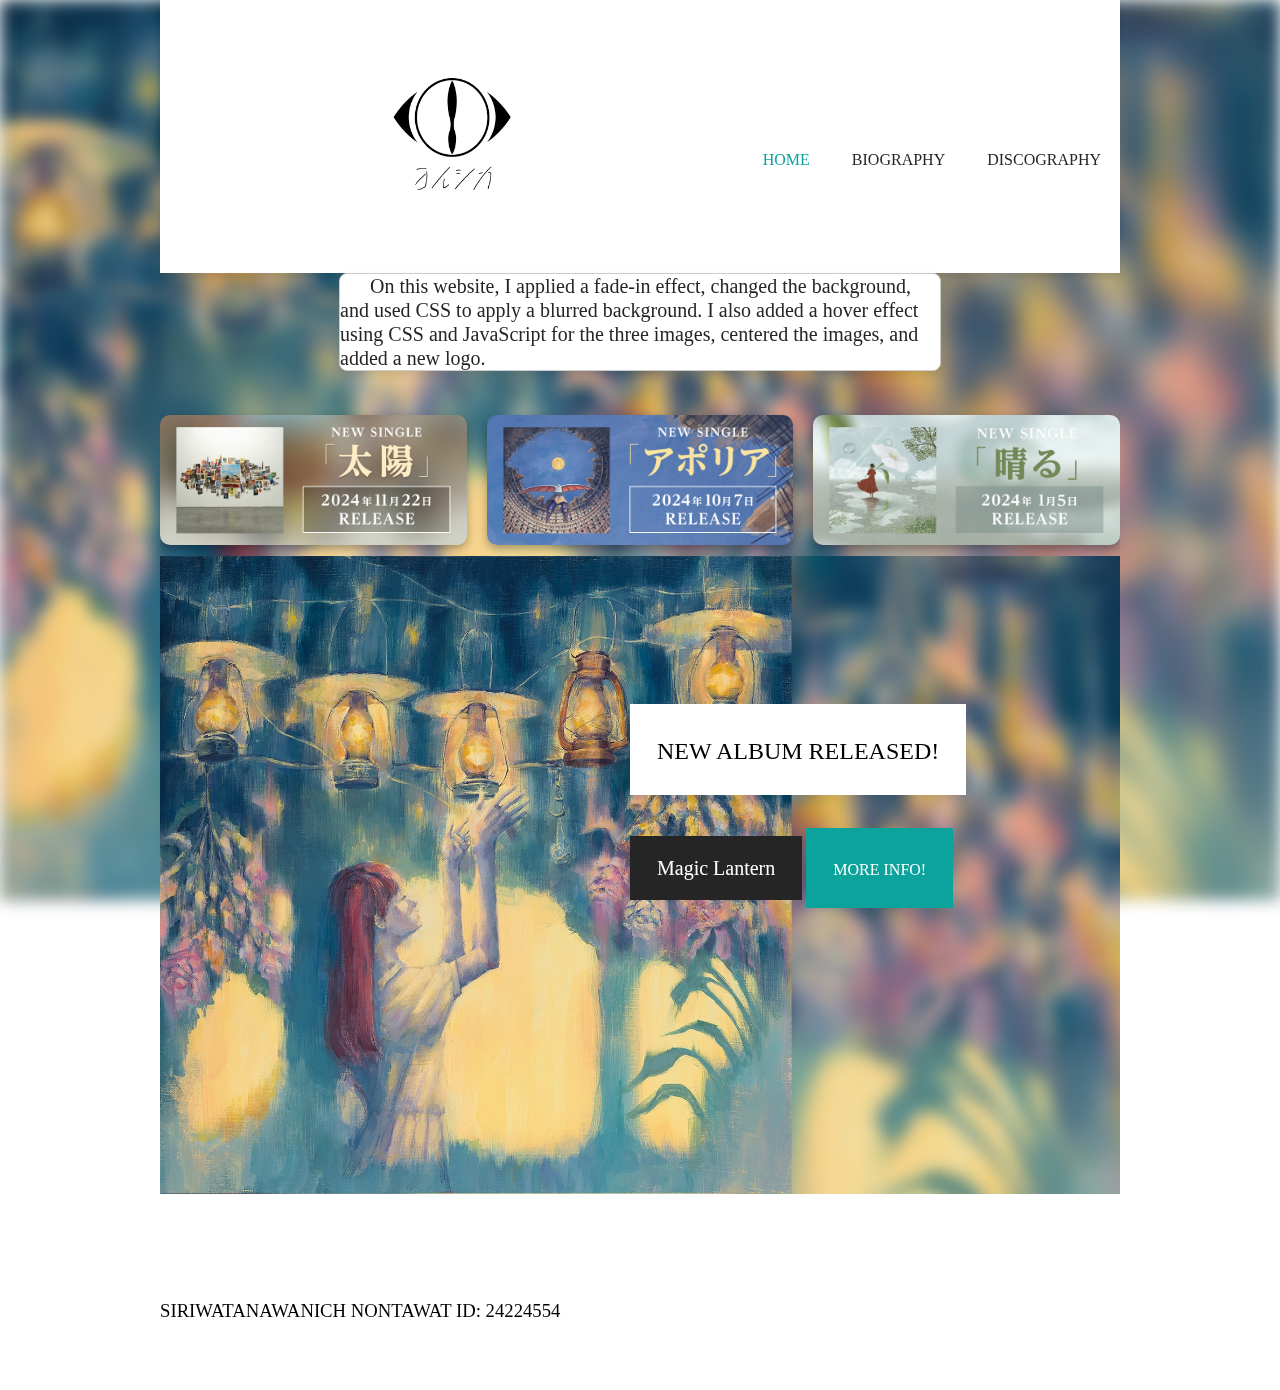
<file: index.html>
<!doctype html>
<!-- Website Template by freewebsitetemplates.com -->
<html>
<head>
	<meta charset="UTF-8">
	<meta name="viewport" content="width=device-width, initial-scale=1.0">
	<title>Yorushika Fansite</title>
	<link rel="stylesheet" type="text/css" href="css/style.css">
	<link rel="stylesheet" type="text/css" href="css/mobile.css" media="screen and (max-width : 568px)">
	<script type="text/javascript" src="js/mobile.js"></script>
	<style>
		body {
    white-space: normal;
}
@font-face {
    font-family: 'MyCustomFont';
    src: url('fonts/MyCF.woff2') format('woff2');
    font-weight: normal;
    font-style: normal;
        }
		* {
            font-family: 'Roboto';
            font-weight: 300;
			line-height: 2;
        }
		
		html, body {
		  height: 100%;
		}
		
		img.one {
		  height: auto;
		  width: 100%;
		}
		/* .bg-image {
			background-image: url("images/LanternBg.jpeg");
			filter: blur(8px);
	 -webkit-filter: blur(8px);
 	background-position: center;
 	background-repeat: no-repeat;
  	background-size: cover;
		} */
		body {
            animation: fadeInAnimation ease 1s;
            animation-iteration-count: 1;
            animation-fill-mode: forwards;
        }

        @keyframes fadeInAnimation {
            0% {
                opacity: 0;
            }

            100% {
                opacity: 1;
            }
        }
		</style>

</head>
<body>
	<script>window.alert("Welcome to my website Professor Fatih Ozaydin")</script>
	<!-- <div id="welcomeMessage"></div>
    <div id="header">
        <!-- Header Content -->
    <!-- </div>
    <script src="js/script.js"></script>
	<body class="bg-image"> -->
	<div class="blurred-bg">
			<!-- <div class="text-container">
				<h1>Welcome to Yorushika Fansite</h1>
				<p>Discover their latest albums, singles, and news.</p>
			</div> -->

		</div>		
	<div id="header">
		<a href="index.html" class="logo">
			<img class="one" src="images/OGlogo.png" alt="OGlogo" class="center">
		</a>
		<ul id="navigation">
			<li class="selected">
				<a href="index.html">home</a>
			</li>
			<li>
				<a href="about.html">BIOGRAPHY</a>
			</li>
			<li>

				<a href="gallery.html">DISCOGRAPHY</a>
			</li>
		</ul>
		
	</div>
	<div id="body">
		<div class="simple-box">
			<p>	On this website, I applied a fade-in effect, changed the background, and used CSS to apply a blurred background.
			I also added a hover effect using CSS and JavaScript for the three images, centered the images, and added a new logo.</p>
		</div>
				
		<ul>
			<div class="clickable-images">
				<a href="https://yorushika.lnk.to/sun_dg">
					<img src="images/NewSingle.jpeg" alt="New Single" />
				</a>
				<a href="https://yorushika.lnk.to/aporia">
					<img src="images/Aporia.jpeg" alt="Aporia Album" />
				</a>
				<a href="https://yorushika.lnk.to/sunny">
					<img src="images/Haru.jpeg" alt="Sunny Album" />
				</a>
			</div>	
			
		<div id="featured">
			<img src="images/LanternBg2.jpeg" alt="">
			<div>
				<h2>New Album Released!</h2>
				<span>Magic Lantern</span> 
				<a href="magicL.html" class="more">More Info!</a>
				
				
			</div>
		</div>

	</div>
	
	<div id="footer">
		<div>
			<h3>SIRIWATANAWANICH NONTAWAT ID: 24224554</h3>
		</div>
	</div>

</body>
</html>
</file>
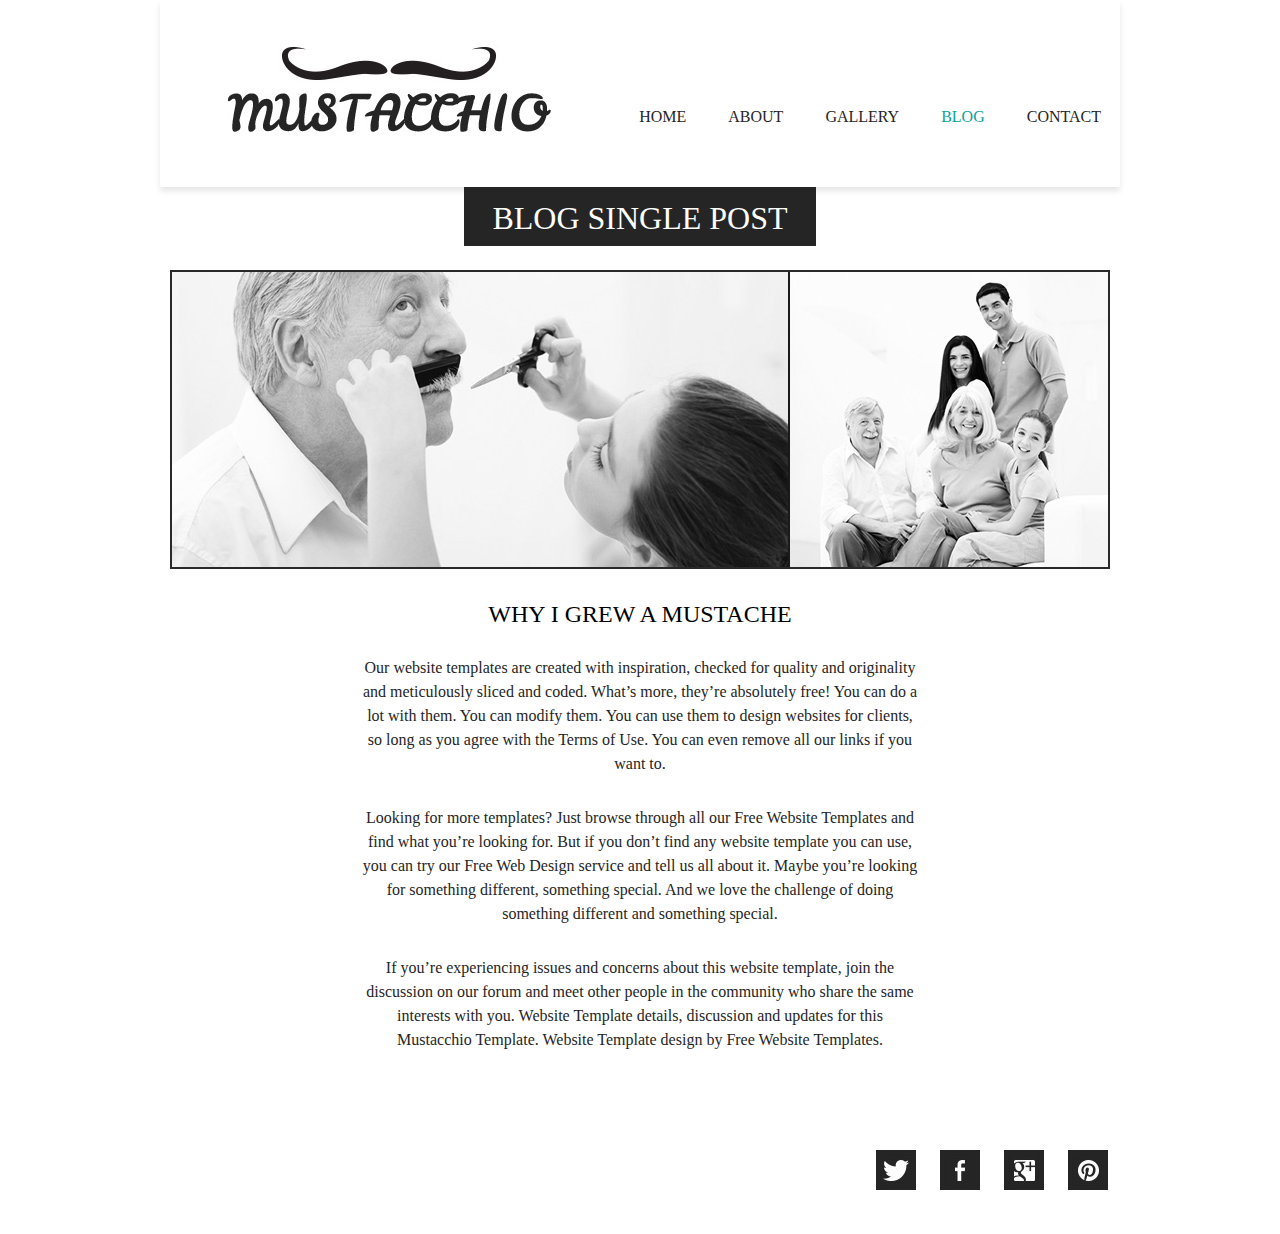
<file: blog-single-post.html>
<!doctype html>
<!-- Website Template by freewebsitetemplates.com -->
<html>
<head>
	<meta charset="UTF-8">
	<meta name="viewport" content="width=device-width, initial-scale=1.0">
	<title>Blog Single Post - Mustache Enthusiast</title>
	<link rel="stylesheet" type="text/css" href="css/style.css">
	<link rel="stylesheet" type="text/css" href="css/mobile.css" media="screen and (max-width : 568px)">
	<script type="text/javascript" src="js/mobile.js"></script>
</head>
<body>
	<div id="header">
		<a href="index.html" class="logo">
			<img src="images/logo.jpg" alt="">
		</a>
		<ul id="navigation">
			<li>
				<a href="index.html">home</a>
			</li>
			<li>
				<a href="about.html">about</a>
			</li>
			<li>
				<a href="gallery.html">gallery</a>
			</li>
			<li class="selected">
				<a href="blog.html">blog</a>
			</li>
			<li>
				<a href="contact.html">contact</a>
			</li>
		</ul>
	</div>
	<div id="body">
		<h1><span>blog single post</span></h1>
		<div>
			<img src="images/grew-a-mustache.jpg" alt="">
			<div class="article">
				<h2>WHY I GREW A MUSTACHE</h2>
				<p>
					Our website templates are created with inspiration, checked for quality and originality and meticulously sliced and coded. What’s more, they’re absolutely free! You can do a lot with them. You can modify them. You can use them to design websites for clients, so long as you agree with the Terms of Use. You can even remove all our links if you want to.
				</p>
				<p>
					Looking for more templates? Just browse through all our Free Website Templates and find what you’re looking for. But if you don’t find any website template you can use, you can try our Free Web Design service and tell us all about it. Maybe you’re looking for something different, something special. And we love the challenge of doing something different and something special.
				</p>
				<p>
					If you’re experiencing issues and concerns about this website template, join the discussion on our forum and meet other people in the community who share the same interests with you. Website Template details, discussion and updates for this Mustacchio Template. Website Template design by Free Website Templates.
				</p>
			</div>
		</div>
	</div>
	<div id="footer">
		<div>
			<p>&copy; 2023 by Mustacchio. All rights reserved.</p>
			<ul>
				<li>
					<a href="http://freewebsitetemplates.com/go/twitter/" id="twitter">twitter</a>
				</li>
				<li>
					<a href="http://freewebsitetemplates.com/go/facebook/" id="facebook">facebook</a>
				</li>
				<li>
					<a href="http://freewebsitetemplates.com/go/googleplus/" id="googleplus">googleplus</a>
				</li>
				<li>
					<a href="http://pinterest.com/fwtemplates/" id="pinterest">pinterest</a>
				</li>
			</ul>
		</div>
	</div>
</body>
</html>
</file>
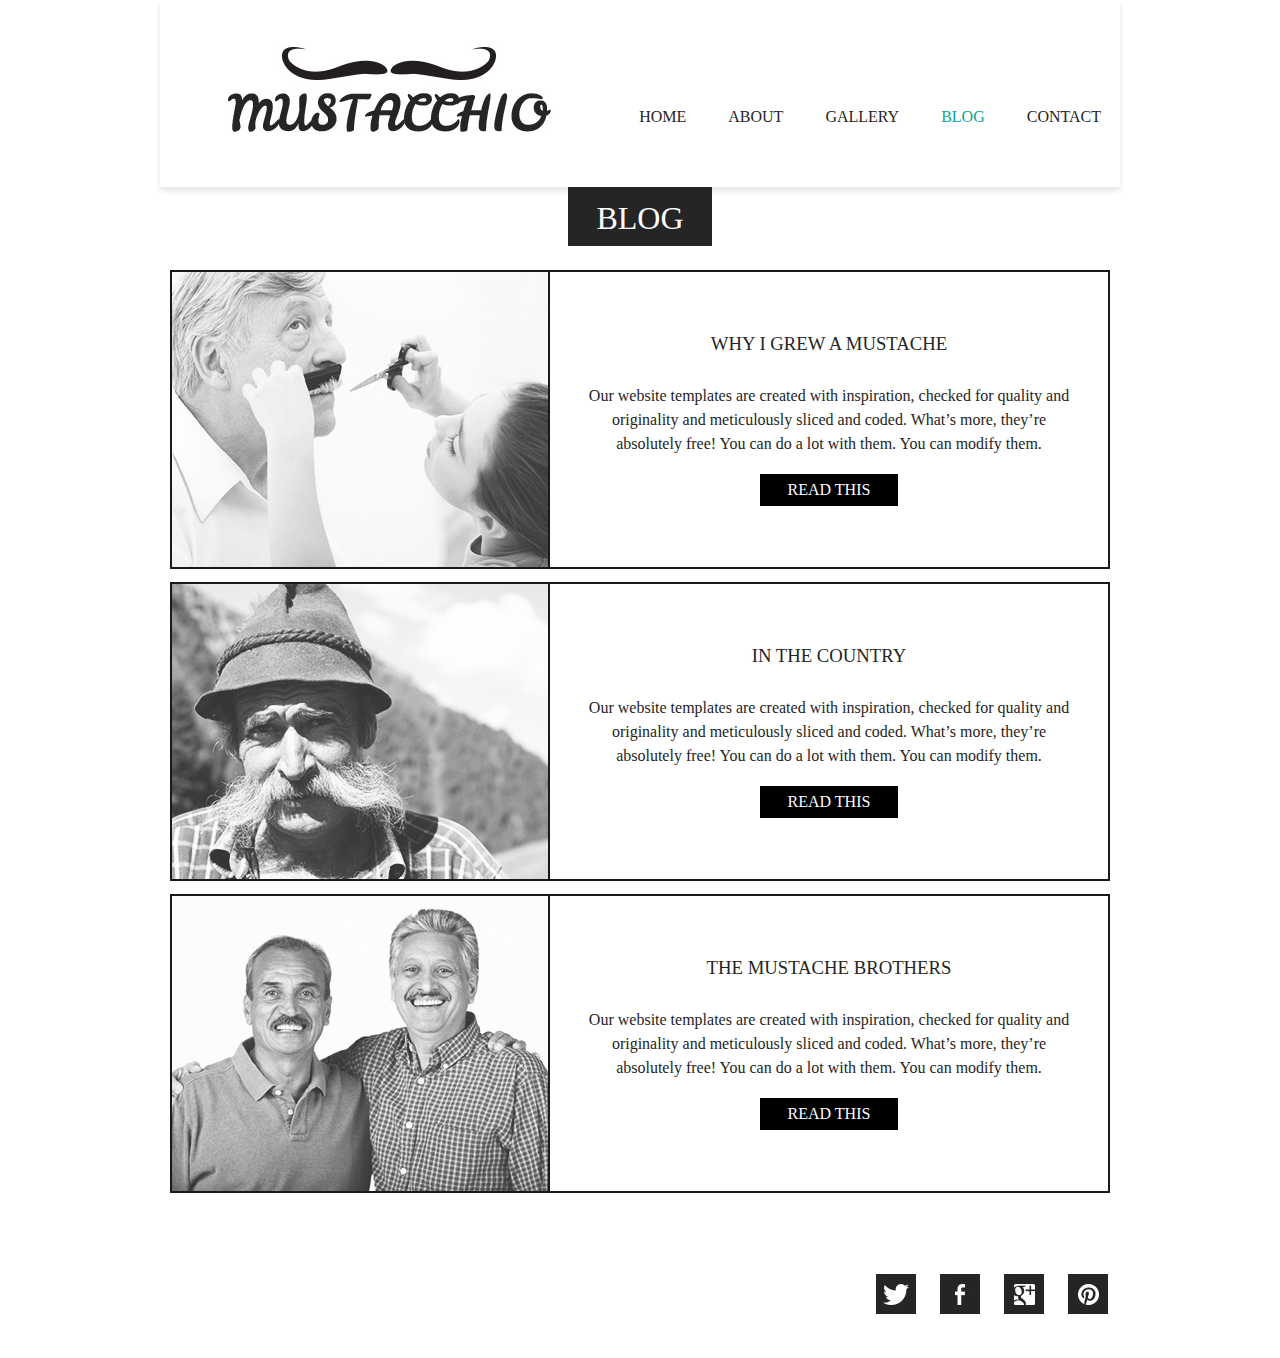
<file: blog.html>
<!doctype html>
<!-- Website Template by freewebsitetemplates.com -->
<html>
<head>
	<meta charset="UTF-8">
	<meta name="viewport" content="width=device-width, initial-scale=1.0">
	<title>Blog - Mustache Enthusiast</title>
	<link rel="stylesheet" type="text/css" href="css/style.css">
	<link rel="stylesheet" type="text/css" href="css/mobile.css" media="screen and (max-width : 568px)">
	<script type="text/javascript" src="js/mobile.js"></script>
</head>
<body>
	<div id="header">
		<a href="index.html" class="logo">
			<img src="images/logo.jpg" alt="">
		</a>
		<ul id="navigation">
			<li>
				<a href="index.html">home</a>
			</li>
			<li>
				<a href="about.html">about</a>
			</li>
			<li>
				<a href="gallery.html">gallery</a>
			</li>
			<li class="selected">
				<a href="blog.html">blog</a>
			</li>
			<li>
				<a href="contact.html">contact</a>
			</li>
		</ul>
	</div>
	<div id="body">
		<h1><span>blog</span></h1>
		<div>
			<ul>
				<li>
					<a href="blog-single-post.html" class="figure">
						<img src="images/cutting-mustache.jpg" alt="">
					</a>
					<div>
						<h3>why i grew a mustache</h3>
						<p>
							Our website templates are created with inspiration, checked for quality and originality and meticulously sliced and coded. What’s more, they’re absolutely free! You can do a lot with them. You can modify them.
						</p>
						<a href="blog-single-post.html" class="more">read this</a>
					</div>
				</li>
				<li>
					<a href="blog-single-post.html" class="figure">
						<img src="images/in-the-country.jpg" alt="">
					</a>
					<div>
						<h3>in the country</h3>
						<p>
							Our website templates are created with inspiration, checked for quality and originality and meticulously sliced and coded. What’s more, they’re absolutely free! You can do a lot with them. You can modify them.
						</p>
						<a href="blog-single-post.html" class="more">read this</a>
					</div>
				</li>
				<li>
					<a href="blog-single-post.html" class="figure">
						<img src="images/mustache-brothers.jpg" alt="">
					</a>
					<div>
						<h3>the mustache brothers</h3>
						<p>
							Our website templates are created with inspiration, checked for quality and originality and meticulously sliced and coded. What’s more, they’re absolutely free! You can do a lot with them. You can modify them.
						</p>
						<a href="blog-single-post.html" class="more">read this</a>
					</div>
				</li>
			</ul>
		</div>
	</div>
	<div id="footer">
		<div>
			<p>&copy; 2023 by Mustacchio. All rights reserved.</p>
			<ul>
				<li>
					<a href="http://freewebsitetemplates.com/go/twitter/" id="twitter">twitter</a>
				</li>
				<li>
					<a href="http://freewebsitetemplates.com/go/facebook/" id="facebook">facebook</a>
				</li>
				<li>
					<a href="http://freewebsitetemplates.com/go/googleplus/" id="googleplus">googleplus</a>
				</li>
				<li>
					<a href="http://pinterest.com/fwtemplates/" id="pinterest">pinterest</a>
				</li>
			</ul>
		</div>
	</div>
</body>
</html>
</file>
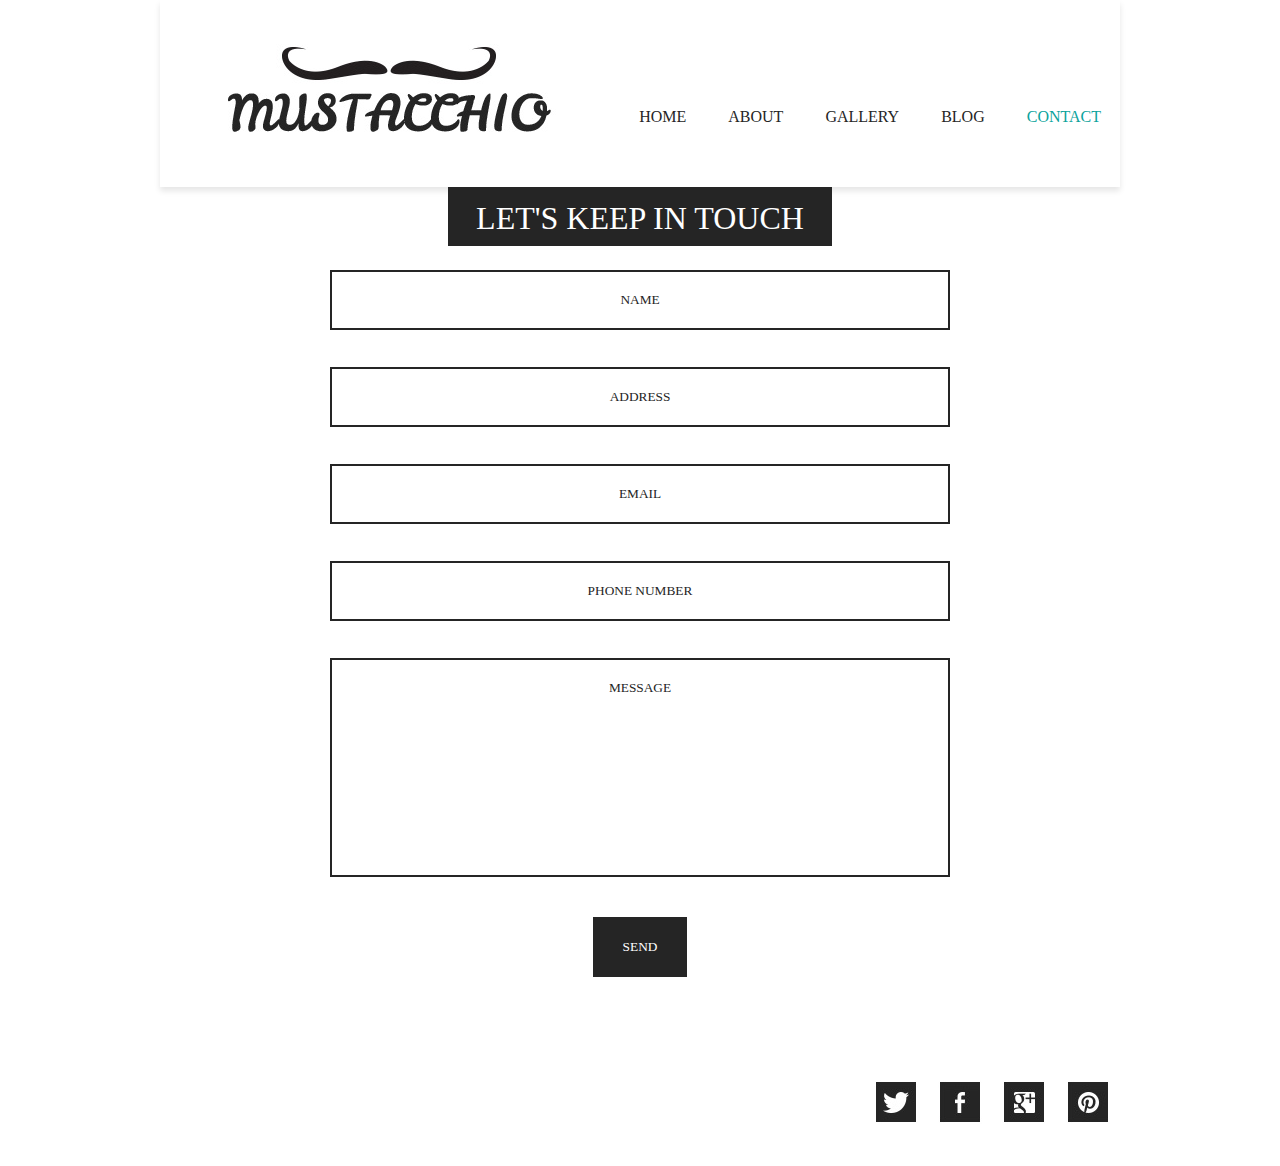
<file: contact.html>
<!doctype html>
<!-- Website Template by freewebsitetemplates.com -->
<html>
<head>
	<meta charset="UTF-8">
	<meta name="viewport" content="width=device-width, initial-scale=1.0">
	<title>Contact - Mustache Enthusiast</title>
	<link rel="stylesheet" type="text/css" href="css/style.css">
	<link rel="stylesheet" type="text/css" href="css/mobile.css" media="screen and (max-width : 568px)">
	<script type="text/javascript" src="js/mobile.js"></script>
</head>
<body>
	<div id="header">
		<a href="index.html" class="logo">
			<img src="images/logo.jpg" alt="">
		</a>
		<ul id="navigation">
			<li>
				<a href="index.html">home</a>
			</li>
			<li>
				<a href="about.html">about</a>
			</li>
			<li>
				<a href="gallery.html">gallery</a>
			</li>
			<li>
				<a href="blog.html">blog</a>
			</li>
			<li class="selected">
				<a href="contact.html">contact</a>
			</li>
		</ul>
	</div>
	<div id="body">
		<h1><span>let's keep in touch</span></h1>
		<form action="contact.html">
			<input type="text" name="fname" id="fname" value="name">
			<input type="text" name="address" id="address" value="address">
			<input type="text" name="email" id="email" value="email">
			<input type="text" name="phone" id="phone" value="phone number">
			<textarea name="message" id="message">message</textarea>
			<input type="submit" name="send" id="send" value="send">
		</form>
	</div>
	<div id="footer">
		<div>
			<p>&copy; 2023 by Mustacchio. All rights reserved.</p>
			<ul>
				<li>
					<a href="http://freewebsitetemplates.com/go/twitter/" id="twitter">twitter</a>
				</li>
				<li>
					<a href="http://freewebsitetemplates.com/go/facebook/" id="facebook">facebook</a>
				</li>
				<li>
					<a href="http://freewebsitetemplates.com/go/googleplus/" id="googleplus">googleplus</a>
				</li>
				<li>
					<a href="http://pinterest.com/fwtemplates/" id="pinterest">pinterest</a>
				</li>
			</ul>
		</div>
	</div>
</body>
</html>
</file>
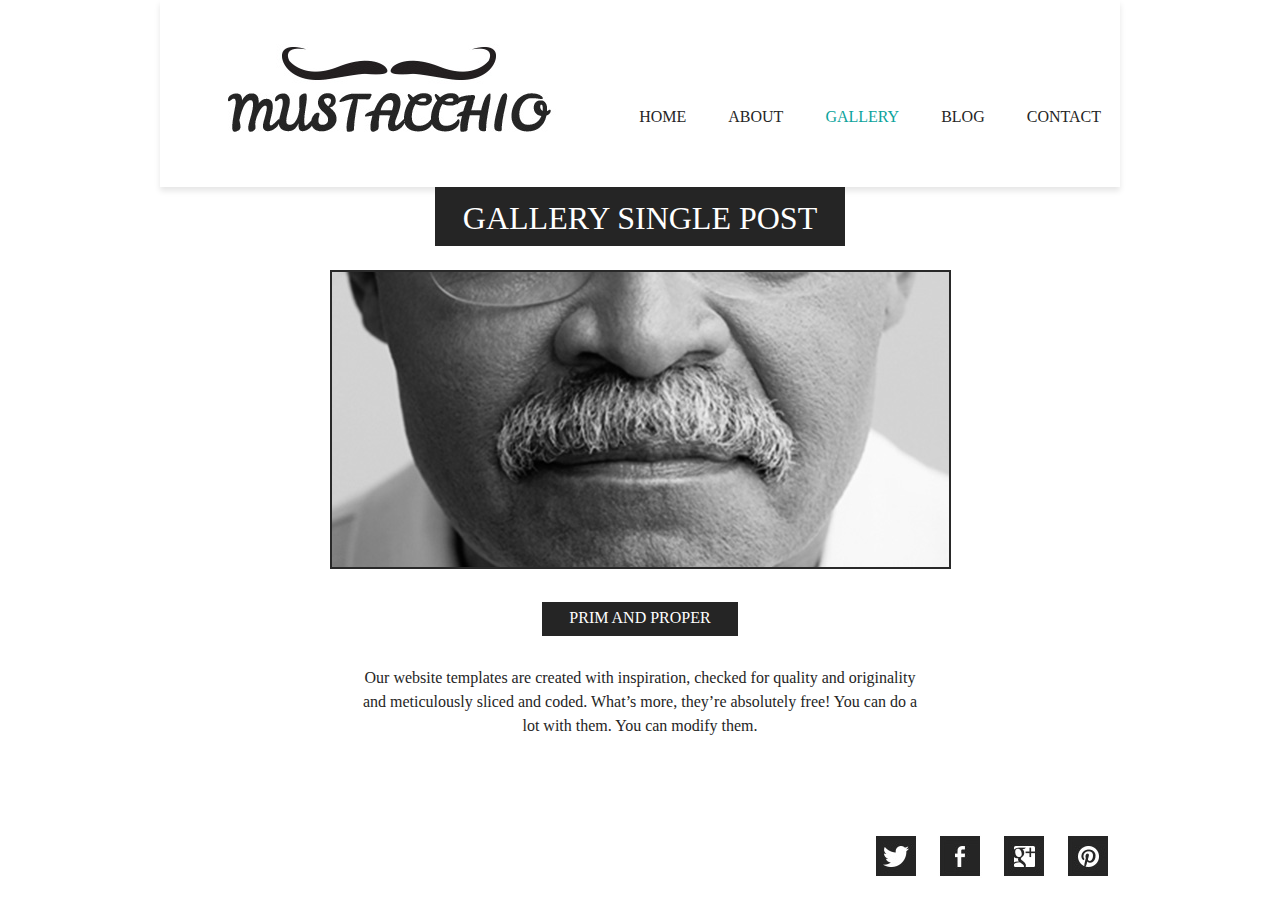
<file: gallery-single-post.html>
<!doctype html>
<!-- Website Template by freewebsitetemplates.com -->
<html>
<head>
	<meta charset="UTF-8">
	<meta name="viewport" content="width=device-width, initial-scale=1.0">
	<title>Gallery Single Post - Mustache Enthusiast</title>
	<link rel="stylesheet" type="text/css" href="css/style.css">
	<link rel="stylesheet" type="text/css" href="css/mobile.css" media="screen and (max-width : 568px)">
	<script type="text/javascript" src="js/mobile.js"></script>
</head>
<body>
	<div id="header">
		<a href="index.html" class="logo">
			<img src="images/logo.jpg" alt="">
		</a>
		<ul id="navigation">
			<li>
				<a href="index.html">home</a>
			</li>
			<li>
				<a href="about.html">about</a>
			</li>
			<li class="selected">
				<a href="gallery.html">gallery</a>
			</li>
			<li>
				<a href="blog.html">blog</a>
			</li>
			<li>
				<a href="contact.html">contact</a>
			</li>
		</ul>
	</div>
	<div id="body">
		<h1><span>gallery single post</span></h1>
		<div>
			<img src="images/prim-and-proper.jpg" alt="">
			<div class="article">
				<h4>PRIM AND PROPER</h4>
				<p>
				Our website templates are created with inspiration, checked for quality and originality and meticulously sliced and coded. What’s more, they’re absolutely free! You can do a lot with them. You can modify them.
				</p>
			</div>
		</div>
	</div>
	<div id="footer">
		<div>
			<p>&copy; 2023 by Mustacchio. All rights reserved.</p>
			<ul>
				<li>
					<a href="http://freewebsitetemplates.com/go/twitter/" id="twitter">twitter</a>
				</li>
				<li>
					<a href="http://freewebsitetemplates.com/go/facebook/" id="facebook">facebook</a>
				</li>
				<li>
					<a href="http://freewebsitetemplates.com/go/googleplus/" id="googleplus">googleplus</a>
				</li>
				<li>
					<a href="http://pinterest.com/fwtemplates/" id="pinterest">pinterest</a>
				</li>
			</ul>
		</div>
	</div>
</body>
</html>
</file>
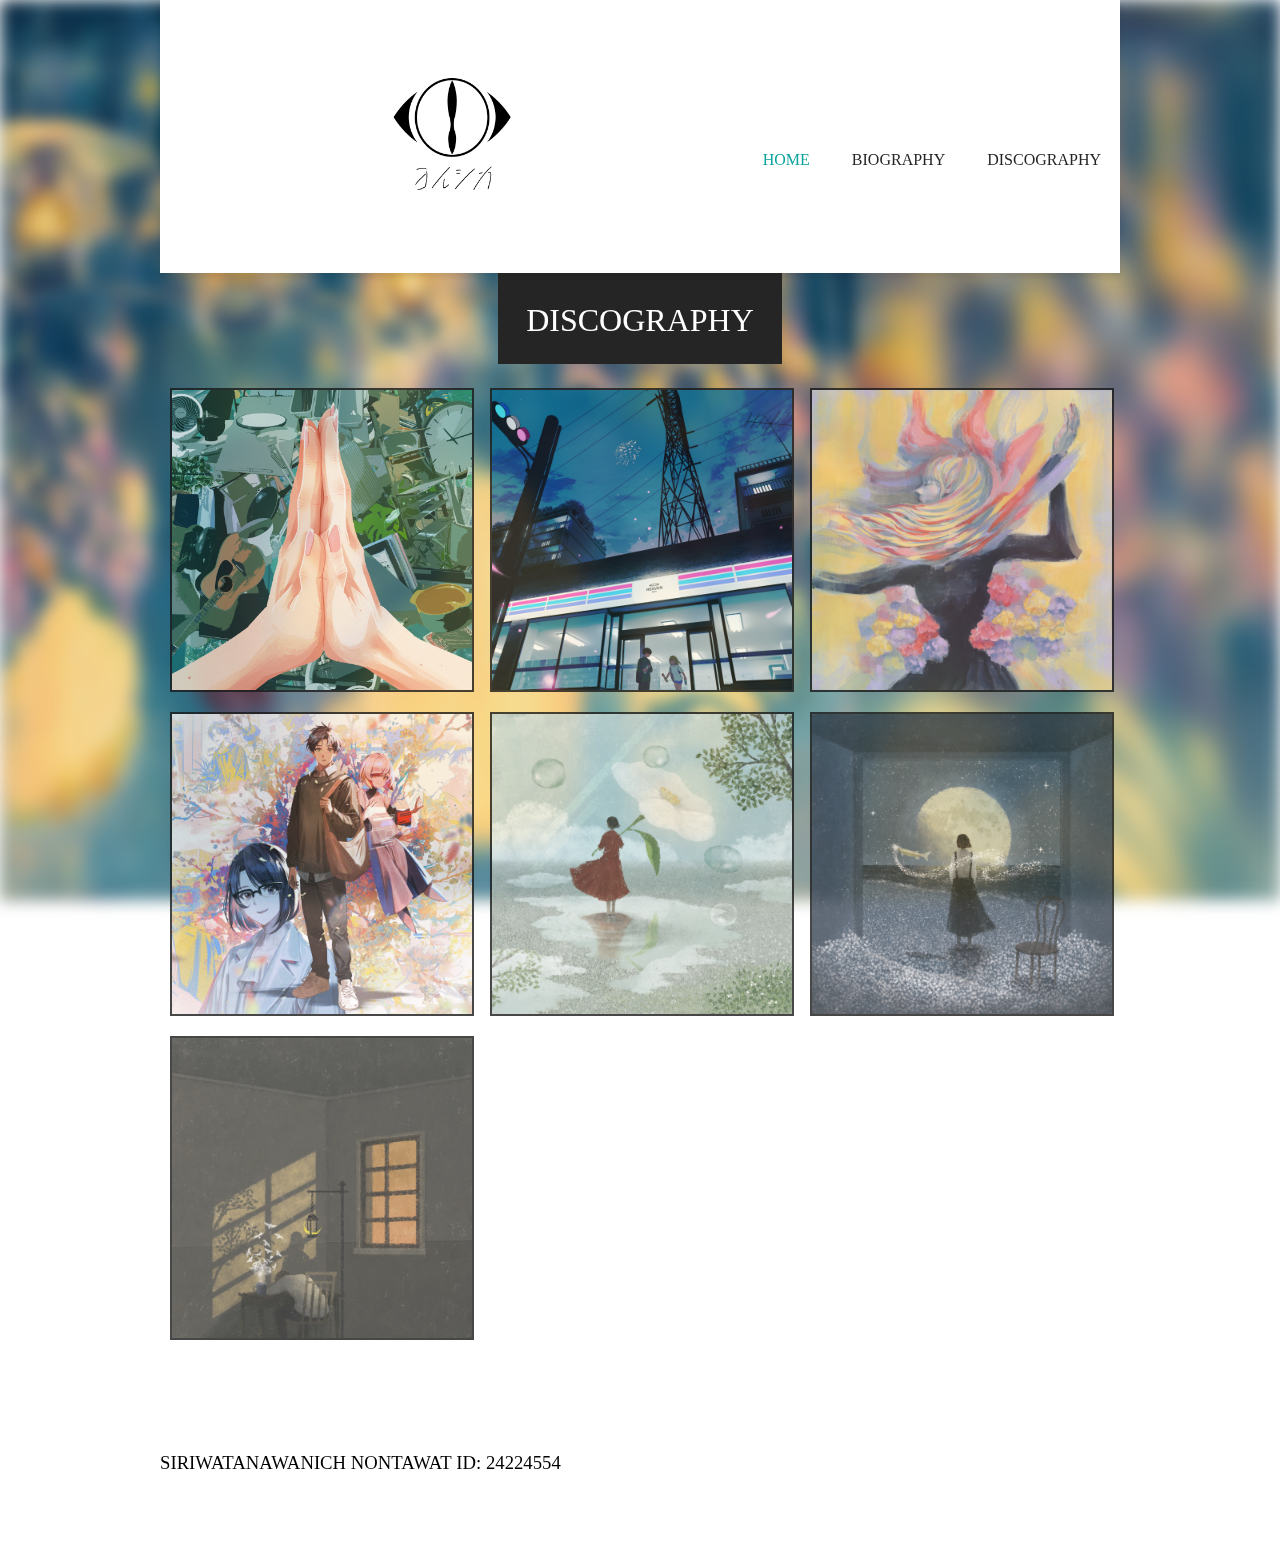
<file: gallery.html>
<!doctype html>
<!-- Website Template by freewebsitetemplates.com -->
<html>
<head>
	<meta charset="UTF-8">
	<meta name="viewport" content="width=device-width, initial-scale=1.0">
	<title>Yorushika Fansite</title>
	<link rel="stylesheet" type="text/css" href="css/style.css">
	<link rel="stylesheet" type="text/css" href="css/mobile.css" media="screen and (max-width : 568px)">
	<script type="text/javascript" src="js/mobile.js"></script>
	<style>
		body {
    white-space: normal;
}
@font-face {
    font-family: 'MyCustomFont';
    src: url('fonts/MyCF.woff2') format('woff2');
    font-weight: normal;
    font-style: normal;
        }
		* {
            font-family: 'Roboto';
            font-weight: 300;
			line-height: 2;
        }
		
		html, body {
		  height: 100%;
		}
		
		img.one {
		  height: auto;
		  width: 100%;
		}
		/* .bg-image {
			background-image: url("images/LanternBg.jpeg");
			filter: blur(8px);
	 -webkit-filter: blur(8px);
 	background-position: center;
 	background-repeat: no-repeat;
  	background-size: cover;
		} */
		body {
            animation: fadeInAnimation ease 1s;
            animation-iteration-count: 1;
            animation-fill-mode: forwards;
        }

        @keyframes fadeInAnimation {
            0% {
                opacity: 0;
            }

            100% {
                opacity: 1;
            }
        }
		</style>

</head>
<body>
	<!-- <script>window.alert("Welcome to my website Professor Fatih Ozaydin")</script> -->
	<!-- <div id="welcomeMessage"></div>
    <div id="header">
        <!-- Header Content -->
    <!-- </div>
    <script src="js/script.js"></script>
	<body class="bg-image"> -->
	<div class="blurred-bg">
			<!-- <div class="text-container">
				<h1>Welcome to Yorushika Fansite</h1>
				<p>Discover their latest albums, singles, and news.</p>
			</div> -->

		</div>		
	<div id="header">
		<a href="index.html" class="logo">
			<img class="one" src="images/OGlogo.png" alt="OGlogo" class="center">
		</a>
		<ul id="navigation">
			<li class="selected">
				<a href="index.html">home</a>
			</li>
			<li>
				<a href="about.html">BIOGRAPHY</a>
			</li>
			<li>

				<a href="gallery.html">DISCOGRAPHY</a>
			</li>
		</ul>
		
	</div>
	<div id="body">
		<h1><span>DISCOGRAPHY</span></h1>
		<ul class="gallery">
			<li>
				<a href="gallery.html">
					<img src="images/1Forget.jpeg" alt="" width="100%">
				</a>
			</li>
			<li>
				<a href="gallery.html">
					<img src="images/2Youth.jpeg" alt="" width="100%">
				</a>
			</li>
			<li>
				<a href="gallery.html">
					<img src="images/3Rubato.jpeg" alt="" width="100%">
				</a>
			</li>
			<li>
				<a href="gallery.html">
					<img src="images/4Poem.jpeg" alt="" width="100%">
				</a>
			</li>
			<li>
				<a href="gallery.html">
					<img src="images/5Sunny.jpeg" alt="" width="100%">
				</a>
			</li>
			<li>
				<a href="gallery.html">
					<img src="images/6Moon.jpeg" alt="" width="100%">
				</a>
			</li>
			<li>
				<a href="gallery.html">
					<img src="images/7Shayo.jpeg" alt="" width="100%">
				</a>
			</li>

		</ul>
	</div>
	<div id="footer">
		<div>
			<h3>SIRIWATANAWANICH&nbsp;NONTAWAT&nbsp;ID:&nbsp;24224554</h3>
		</div>
	</div>
</body>
</html>
</file>
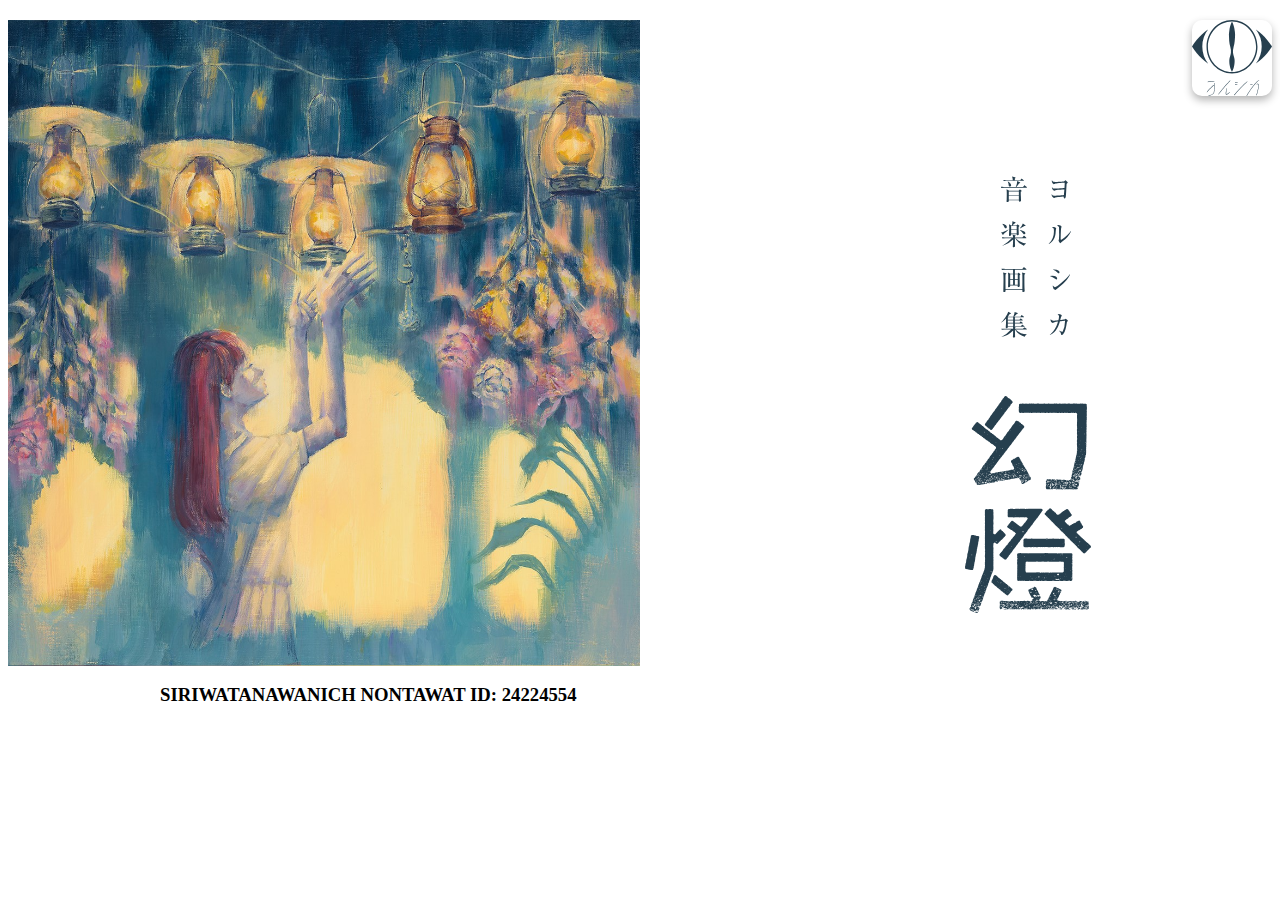
<file: magicL.html>
<!DOCTYPE html>
<html lang="en">
<head>
    <meta charset="UTF-8">
    <meta name="viewport" content="width=device-width, initial-scale=1.0">
    <title>Yorushika Fansite</title>
    <!-- <link rel="stylesheet" type="text/css" href="css/style.css"> -->
    <link rel="stylesheet" type="text/css" href="css/mobile.css" media="screen and (max-width : 568px)">
    <!-- <script type="text/javascript" src="js/mobile.js"></script> -->
</head>
<style>
	p {
	  background-image: url('images/body_bg');
	}
	body {
            animation: fadeInAnimation ease 2s;
            animation-iteration-count: 1;
            animation-fill-mode: forwards;
        }

        @keyframes fadeInAnimation {
            0% {
                opacity: 0;
            }

            100% {
                opacity: 1;
            }
        }
		.clickable-images {
    display: flex;
    justify-content: right;
    gap: 20px; 
    margin-top: 20px;
}


.clickable-images img {
    width: 100%;
    height: auto;
    border-radius: 10px;
    box-shadow: 0 4px 8px rgba(0, 0, 0, 0.3);
    transition: transform 0.3s, box-shadow 0.3s;
}


.clickable-images img:hover {
    transform: scale(1.1);
    box-shadow: 0 8px 16px rgba(0, 0, 0, 0.4);
}


.clickable-images a {
    text-decoration: none;
}
#footer {
	background: #ffffff;
	margin: 0;
	padding: 36px 0 42px;
}
#footer div {
	margin: 0 auto;
	overflow: hidden;
	padding: 0;
	width: 960px;
}
#footer div p {
	color: #fff;
	float: left;
	line-height: 44px;
	margin: 0 0 0 10px;
	padding: 0;
}
#footer div ul {
	display: block;
	float: right;
	margin: 0;
	overflow: hidden;
	padding: 0;
	width: 256px;
}
#footer div ul li {
	display: block;
	float: left;
	list-style: none;
	margin: 0 10px;
	padding: 0;
	width: 44px;
}
#footer div ul li a {
	background: url(../images/icons.jpg) no-repeat 0 0;
	display: block;
	height: 44px;
	margin: 0;
	padding: 0;
	text-indent: -99999px;
	width: 44px;
}
	</style>
<body>


	<img align="left" src="images/Lantern3.jpeg" alt="Lantern Art" class="background-image" width="50%">
	<div class="clickable-images">
	<a href="index.html">
		<img align="Right" src="images/slogan-logo.svg" alt="Logo" class="top-right-logo">
</a>
</div>	
<!-- <p style="position: relative; top: 0px; left: 0px;">Click the icon to return to the top of the page.</p> -->

		<img align="Right" src="images/yorushika.svg" alt="Yorushika" class="text-line" 
		style="position:relative; top: 80px; right:200px;" width="2%">
		<img align="Right" src="images/ongaku.svg" alt="Ongaku" class="text-line"
		style="position:relative; top: 80px; right:220px;" width="2%">
		<img align="Right" src="images/gentou.svg" alt="Ongaku" class="text-line"
		style="position:relative; top: 300px; right:130px;" width="10%">
		
		<div id="footer">
			<div>
				<h3>SIRIWATANAWANICH NONTAWAT ID: 24224554</h3>
			</div>
</body>
</html>
</file>
<file: css/style.css>
/* Website Template by freewebsitetemplates.com */


.blurred-bg {
    background-image: url("images/LanternBg2.jpeg");
    filter: blur(8px);
    -webkit-filter: blur(8px);
    background-position: center;
    background-repeat: no-repeat;
    background-size: cover;
    height: 100vh;
    width: 100%;
    position: fixed;
    top: 0;
    left: 0;
    z-index: -1;
}

#header {
    background-color: white;
    box-shadow: 0 4px 6px rgba(0, 0, 0, 0.1);
    padding: 10px 20px;
    /* position: sticky; */
    top: 0;
    z-index: 1000;
    display: flex;
    align-items: center;
    justify-content: space-between;
}

.logo-box {
    padding: 10px;
    background-color: white;
    border-radius: 5px;
}

.logo img {
    width: 100%;
}

.clickable-images {
    display: flex;
    justify-content: center;
    gap: 20px; 
    margin-top: 20px;
}


.clickable-images img {
    width: 100%;
    height: auto;
    border-radius: 10px;
    box-shadow: 0 4px 8px rgba(0, 0, 0, 0.3);
    transition: transform 0.3s, box-shadow 0.3s;
}


.clickable-images img:hover {
    transform: scale(1.1);
    box-shadow: 0 8px 16px rgba(0, 0, 0, 0.4);
}


.clickable-images a {
    text-decoration: none;
}
@font-face {
    font-family: 'Roboto';
    font-style: normal;
    font-weight: 300;
    src: url(https://fonts.gstatic.com/s/roboto/v32/KFOlCnqEu92Fr1MmSU5fCRc4EsA.woff2) format('woff2');
    unicode-range: U+0460-052F, U+1C80-1C8A, U+20B4, U+2DE0-2DFF, U+A640-A69F, U+FE2E-FE2F;
}


.simple-box {
	background-color: white;
	padding: 20px;
	border-radius: 8px;
	box-shadow: 0 4px 8px rgba(0, 0, 0, 0.1);
	margin: 20px;
    border: 1px solid #ccc;
    width: 80%;
    max-width: 600px;
    margin: 20px auto;
    font-family: 'Roboto';
    font-weight: normal;
	font-style: normal;
	font-size: 20px;
	text-align: left;
	text-indent: 30px;
}
.text-container {
    background-color: rgba(255, 255, 255, 0.8);
    margin: 100px auto;
    padding: 20px;
    max-width: 800px;
    border-radius: 10px;
    box-shadow: 0 4px 6px rgba(0, 0, 0, 0.2);
    text-align: center;
}

.blurred-bg {
    background-attachment: fixed;
}

@font-face {
	font-family: 'Roboto';
	font-style: normal;
	font-weight: 300;
	src: url(https://fonts.gstatic.com/s/roboto/v32/KFOlCnqEu92Fr1MmSU5fCRc4EsA.woff2) format('woff2');
	unicode-range: U+0460-052F, U+1C80-1C8A, U+20B4, U+2DE0-2DFF, U+A640-A69F, U+FE2E-FE2F;
}
@font-face {
	font-family: 'Roboto';
	font-style: normal;
	font-weight: 300;
	src: url(https://fonts.gstatic.com/s/roboto/v32/KFOlCnqEu92Fr1MmSU5fABc4EsA.woff2) format('woff2');
	unicode-range: U+0301, U+0400-045F, U+0490-0491, U+04B0-04B1, U+2116;
}

body {
	/* background: #fff; */
	font-family: 'Roboto';
	font-style: normal;
	font-weight: 300;
	src: url(https://fonts.gstatic.com/s/roboto/v32/KFOlCnqEu92Fr1MmSU5fCRc4EsA.woff2) format('woff2');
	line-height: 1;
	margin: 0;
	min-width: 960px;
	padding: 0;
}
p {
	color: #252525;
	line-height: 24px;
	margin: 0;
	padding: 0;
}
p a {
	color: #252525;
	text-decoration: underline;
}
p a:hover {
	color: #898989;
}
#header {
	margin: 0 auto;
	padding: 44px 0 50px;
	text-align: center;
	width: 960px;
}
#header a.logo {
	display: block;
	margin: 0 auto;
	padding: 0;
	width: 340px;
}
#header a.logo img {
	border: 0;
	display: block;
	margin: 0;
	padding: 0;
}
#header ul {
	margin: 0;
	padding: 56px 0 0;
}
#header ul li {
	display: inline;
	list-style: none;
	margin: 0;
	padding: 0 19px;
}
#header ul li a {
	color: #252525;
	display: inline-block;
	font-family: 'Roboto';
	font-style: normal;
	font-weight: normal;
	src: url(https://fonts.gstatic.com/s/roboto/v32/KFOlCnqEu92Fr1MmSU5fCRc4EsA.woff2) format('woff2');
	margin: 0;
	padding: 0 0 3px;
	text-decoration: none;
	text-transform: uppercase;
}
#header ul li a:hover, #header ul li.selected a {
	color: #0ba39c;
}
#body {
	margin: 0;
	padding: 0 0 30px;
	text-align: center;
}
#body h1 {
	color: #fff;
	display: inline;
	font-family: 'Roboto';
	font-style: normal;
	font-weight: 300;
	src: url(https://fonts.gstatic.com/s/roboto/v32/KFOlCnqEu92Fr1MmSU5fCRc4EsA.woff2) format('woff2');
	margin: 0;
	padding: 0;
	text-transform: uppercase;
}
#body h1 span {
	background: #252525;
	display: inline-block;
	padding: 15px 28px 12px;
}
#body > div {
	margin: 0 auto;
	padding: 0;
	width: 960px;
}
#body > div img {
	border: 2px solid #292929;
	margin: 24px 0 0;
	padding: 0;
}
#body > div .article {
	margin: 0 auto;
	padding: 30px 30px 0;
	width: 560px;
}
#body > div .article h2 {
	font-family: 'Roboto';
	font-style: normal;
	font-weight: 300;
	src: url(https://fonts.gstatic.com/s/roboto/v32/KFOlCnqEu92Fr1MmSU5fCRc4EsA.woff2) format('woff2');
	margin: 0 0 30px;
}
#body > div .article h3 {
	color: #252525;
	line-height: 24px;
	margin: 0;
	padding: 0;
}
#body > div .article h4 {
	background: #252525;
	color: #fff;
	display: inline-block;
	font-family: 'Roboto';
	font-style: normal;
	font-weight: 300;
	src: url(https://fonts.gstatic.com/s/roboto/v32/KFOlCnqEu92Fr1MmSU5fCRc4EsA.woff2) format('woff2');
	margin: 0 0 30px;
	padding: 8px 27px 10px;
}
#body > div .article p {
	margin: 0 0 30px;
}
#body div ul {
	margin: 0;
	padding: 24px 10px 0;
	width: 940px;
}
#body div ul li {
	border: 2px solid #1a1a1a;
	display: block;
	list-style: none;
	margin: 0 0 13px;
	overflow: hidden;
	padding: 0;
}
#body div ul li .figure {
	border-right: 2px solid #1a1a1a;
	float: left;
	margin: 0;
	padding: 0;
	width: 376px;
}
#body div ul li img {
	border: 0;
	display: block;
	margin: 0;
	padding: 0;
	opacity: 0.8;
	transition: 0.5s ease-in-out;
}
#body div ul li .figure:hover img {
	opacity: 1;
}
#body div ul li div {
	float: left;
	margin: 0;
	padding: 63px 0 20px;
	width: 558px;
}
#body div ul li div h3 {
	color: #252525;
	font-family: 'Roboto';
	font-style: normal;
	font-weight: 300;
	src: url(https://fonts.gstatic.com/s/roboto/v32/KFOlCnqEu92Fr1MmSU5fCRc4EsA.woff2) format('woff2');
	margin: 0;
	padding: 0;
	text-transform: uppercase;
}
#body div ul li div p {
	padding: 30px 30px 18px;
}
#body div ul li div a.more {
	background: #000;
	color: #fff;
	display: inline-block;
	font-family: 'Roboto';
	font-style: normal;
	font-weight: 300;
	src: url(https://fonts.gstatic.com/s/roboto/v32/KFOlCnqEu92Fr1MmSU5fCRc4EsA.woff2) format('woff2');
	margin: 0;
	padding: 8px 28px;
	text-decoration: none;
	text-transform: uppercase;
}
#body div ul li div a.more:hover {
	color: #252525;
	background: #fff;
	border: 2px solid #252525;
}
#body #featured {
	margin: 0 0 13px;
	padding: 0;
	position: relative;
	width: 100%;
}
#body #featured img {
	border: 0;
	display: block;
	margin: 0;
	padding: 0;
	width: 100%;
}
#body #featured div {
	left: 50%;
	margin-left: -480px;
	margin-top: -171px;
	padding: 0 0 0 470px;
	position: absolute;
	top: 50%;
	text-align: left;
	width: 490px;
}
#body #featured div h2 {
	background: #fff;
	color: #000;
	display: inline-block;
	font-family: 'Roboto';
	font-style: normal;
	font-weight: 300;
	src: url(https://fonts.gstatic.com/s/roboto/v32/KFOlCnqEu92Fr1MmSU5fCRc4EsA.woff2) format('woff2');
	margin: 0 0 18px;
	padding: 23px 27px 20px;
	text-transform: uppercase;
}
#body #featured div span {
	background: #252525;
	color: #fff;
	display: inline-block;
	font-size: 20px;
	margin: 7px 0;
	padding: 12px 27px;
}
#body #featured div a {
	background: #0ba39c;
	color: #fff;
	display: inline-block;
	font-size: 16px;
	margin: 15px 0 0;
	padding: 26px 27px 22px;
	text-align: center;
	text-decoration: none;
	text-transform: uppercase;
}
#body #featured div a:hover {
	background: #1fc3bc;
}
#body > ul {
	margin: 0 auto;
	overflow: hidden;
	padding: 24px 0 0;
	width: 960px;
}
#body > ul li {
	display: block;
	float: left;
	margin: 0 10px 20px;
	padding: 0;
	width: 300px;
}
#body > ul li a {
	color: #000;
	display: block;
	font-family: 'Roboto';
	font-style: normal;
	font-weight: 300;
	src: url(https://fonts.gstatic.com/s/roboto/v32/KFOlCnqEu92Fr1MmSU5fCRc4EsA.woff2) format('woff2');
	margin: 0;
	padding: 0;
	text-align: center;
	text-decoration: none;
	text-transform: uppercase;
}
#body > ul li a img {
	border: 2px solid #1a1a1a;
	display: block;
	margin: 0;
	padding: 0;
	opacity: .8;
	transition: 0.5s ease-in-out;
}
#body > ul li a:hover img {
	opacity: 1;
}
#body > ul li a span {
	display: block;
	margin: 0;
	padding: 33px 0 0;
}
#body form {
	margin: 0 auto;
	padding: 24px 0 0;
	width: 620px;
}
#body form input, #body form textarea {
	border: 2px solid #252525;
	color: #252525;
	font-family: 'Roboto';
	font-style: normal;
	font-weight: 300;
	src: url(https://fonts.gstatic.com/s/roboto/v32/KFOlCnqEu92Fr1MmSU5fCRc4EsA.woff2) format('woff2');
	margin: 0 0 37px;
	padding: 20px 10px;
	text-align: center;
	text-transform: uppercase;
	width: 596px;
}
#body form textarea {
	height: 175px;
	overflow: auto;
	resize: none;
}
#body form #send {
	background: #252525;
	color: #fff;
	font-family: 'Roboto';
	font-style: normal;
	font-weight: 300;
	src: url(https://fonts.gstatic.com/s/roboto/v32/KFOlCnqEu92Fr1MmSU5fCRc4EsA.woff2) format('woff2');
	display: inline-block;
	padding: 20px 28px;
	width: auto;
}
#body form #send:hover {
	background: #fff;
	color: #252525;
	cursor: pointer;
}
#footer {
	background: #ffffff;
	margin: 0;
	padding: 36px 0 42px;
}
#footer div {
	margin: 0 auto;
	overflow: hidden;
	padding: 0;
	width: 960px;
}
#footer div p {
	color: #fff;
	float: left;
	line-height: 44px;
	margin: 0 0 0 10px;
	padding: 0;
}
#footer div ul {
	display: block;
	float: right;
	margin: 0;
	overflow: hidden;
	padding: 0;
	width: 256px;
}
#footer div ul li {
	display: block;
	float: left;
	list-style: none;
	margin: 0 10px;
	padding: 0;
	width: 44px;
}
#footer div ul li a {
	background: url(../images/icons.jpg) no-repeat 0 0;
	display: block;
	height: 44px;
	margin: 0;
	padding: 0;
	text-indent: -99999px;
	width: 44px;
}
#footer div ul li #twitter {
	background-position: 0 0;
}
#footer div ul li #twitter:hover {
	background-position: -44px 0;
}
#footer div ul li #facebook {
	background-position: 0 -44px;
}
#footer div ul li #facebook:hover {
	background-position: -44px -44px;
}
#footer div ul li #googleplus {
	background-position: 0 -88px;
}
#footer div ul li #googleplus:hover {
	background-position: -44px -88px;
}
#footer div ul li #pinterest {
	background-position: 0 -132px;
}
#footer div ul li #pinterest:hover {
	background-position: -44px -132px;
}
</file>
<file: css/mobile.css>
/* Website Template by freewebsitetemplates.com */
body {
	min-width: 0;
}
#header {
	padding: 20px 0;
	position: relative;
	width: 100%;
}
#header a.logo {
	width: 80%;
}
#header a.logo img {
	width: 100%;
}
#mobile-navigation {
	background: url(../images/mobile-menu.png) no-repeat 0 0;
	display: block;
	height: 50px;
	margin: 30px auto 0;
	padding: 0;
	width: 50px;
}
#header ul {
	border: 1px solid #fff;
	display: none;
	left: 50%;
	margin-left: -45%;
	padding: 0;
	position: absolute;
	width: 90%;
	z-index: 1001;
}
#header ul li {
	border-top: 1px solid #fff;
	display: block;
	margin: 0;
	padding: 0;
	position: relative;
}
#header > ul > li:first-child {
	border: 0;
}
#header ul li a {
	background: rgba(11, 163, 156, 0.9);
	color: #fff;
	display: block;
	font-family: Arial, Helvetica, sans-serif;
	font-size: 16px;
	font-weight: normal;
	height: 49px;
	line-height: 49px;
	padding: 0 15px;
	text-align: left;
}
#header ul li a:hover, #header ul li.selected a {
	background: rgba(0, 0, 0, 0.9);
	color: #fff;
}
#header ul ul {
	display: none;
	border: 0;
	height: auto;
	left: 0;
	margin: 0;
	position: relative;
	width: 100%;
}
#header ul ul li a {
	text-indent: 15px;
}
#header ul li span {
	background: rgba(11, 163, 156, 0.9) url(../images/mobile-expand.png) no-repeat 0 0;
	border-left: 1px solid #fff;
	display: block;
	height: 49px;
	position: absolute;
	right: 0;
	top: 0;
	width: 50px;
}
#body {
	width: 100%;
}
#body h1 {
	display: block;
	font-size: 20px;
	margin: 0 auto;
	width: 90%;
}
#body h1 span {
	display: block;
	padding: 3%;
	width: 94%;
}
#body > div {
	padding: 0 5%;
	width: 90%;
}
#body > div img {
	margin: 24px 0 30px;
	width: 98%
}
#body > div .article {
	padding: 0;
	width: 100%;
}
#body > div .article h2, #body > div .article h4 {
	font-size: 18px;
	font-weight: bold;
}
#body #featured {
	overflow: hidden;
	margin: 0 0 20px
}
#body #featured img {
	min-width: 960px;
}
#body #featured div {
	left: 0;
	margin: 0;
	padding: 0 2%;
	position: absolute;
	top: 0;
	text-align: left;
	width: 96%;
}
#body #featured div h2 {
	font-size: 14px;
	font-weight: normal;
	margin: 50px 0 10px;
	padding: 8px 5px;
}
#body #featured div span {
	display: block;
	font-size: 14px;
	margin: 10px 0;
	padding: 10px;
}
#body #featured div a {
	font-size: 14px;
	margin: 5px 0 0;
	padding: 10px;
}
#body > ul {
	overflow: visible;
	padding: 0 5%;
	width: 90%;
}
#body ul.gallery {
	padding: 5% 0;
	overflow: hidden;
	width: 100%;
}
#body > ul li {
	float: none;
	margin: 0;
	width: 100%;
}
#body ul.gallery li {
	float: left;
	margin: 0 0 5% 5%;
	width: 42%;
}
#body > ul li a img {
	width: 98%;
}
#body > ul li a span {
	padding: 15px 0;
}
#body div ul {
	margin: 0;
	padding: 20px 0 0;
	width: 100%;
}
#body div ul li {
	overflow: visible;
	padding: 0 0 20px;
	width: 99%;
}
#body div ul li .figure {
	border: 0;
	display: block;
	float: none;
	margin: 0 0 20px;
	width: 100%;
}
#body div ul li .figure img {
	width: 100%;
}
#body div ul li div {
	float: none;
	padding: 0;
	width: 100%;
}
#body div ul li div a.more:hover {
	height: 14px;
	line-height: 14px;
}
#body form {
	width: 100%;
}
#body form input, #body form textarea {
	margin: 0 0 20px;
	padding: 10px;
	width: 84%;
}
#body form #send {
	padding: 10px;
}
#footer {
	padding: 10px 0 25px;
}
#footer div {
	overflow: visible;
	width: 100%;
}
#footer div p {
	float: none;
	margin: 0;
	text-align: center;
}
#footer div ul {
	float: none;
	margin: 0 auto;
	width: 256px;
}
</file>
